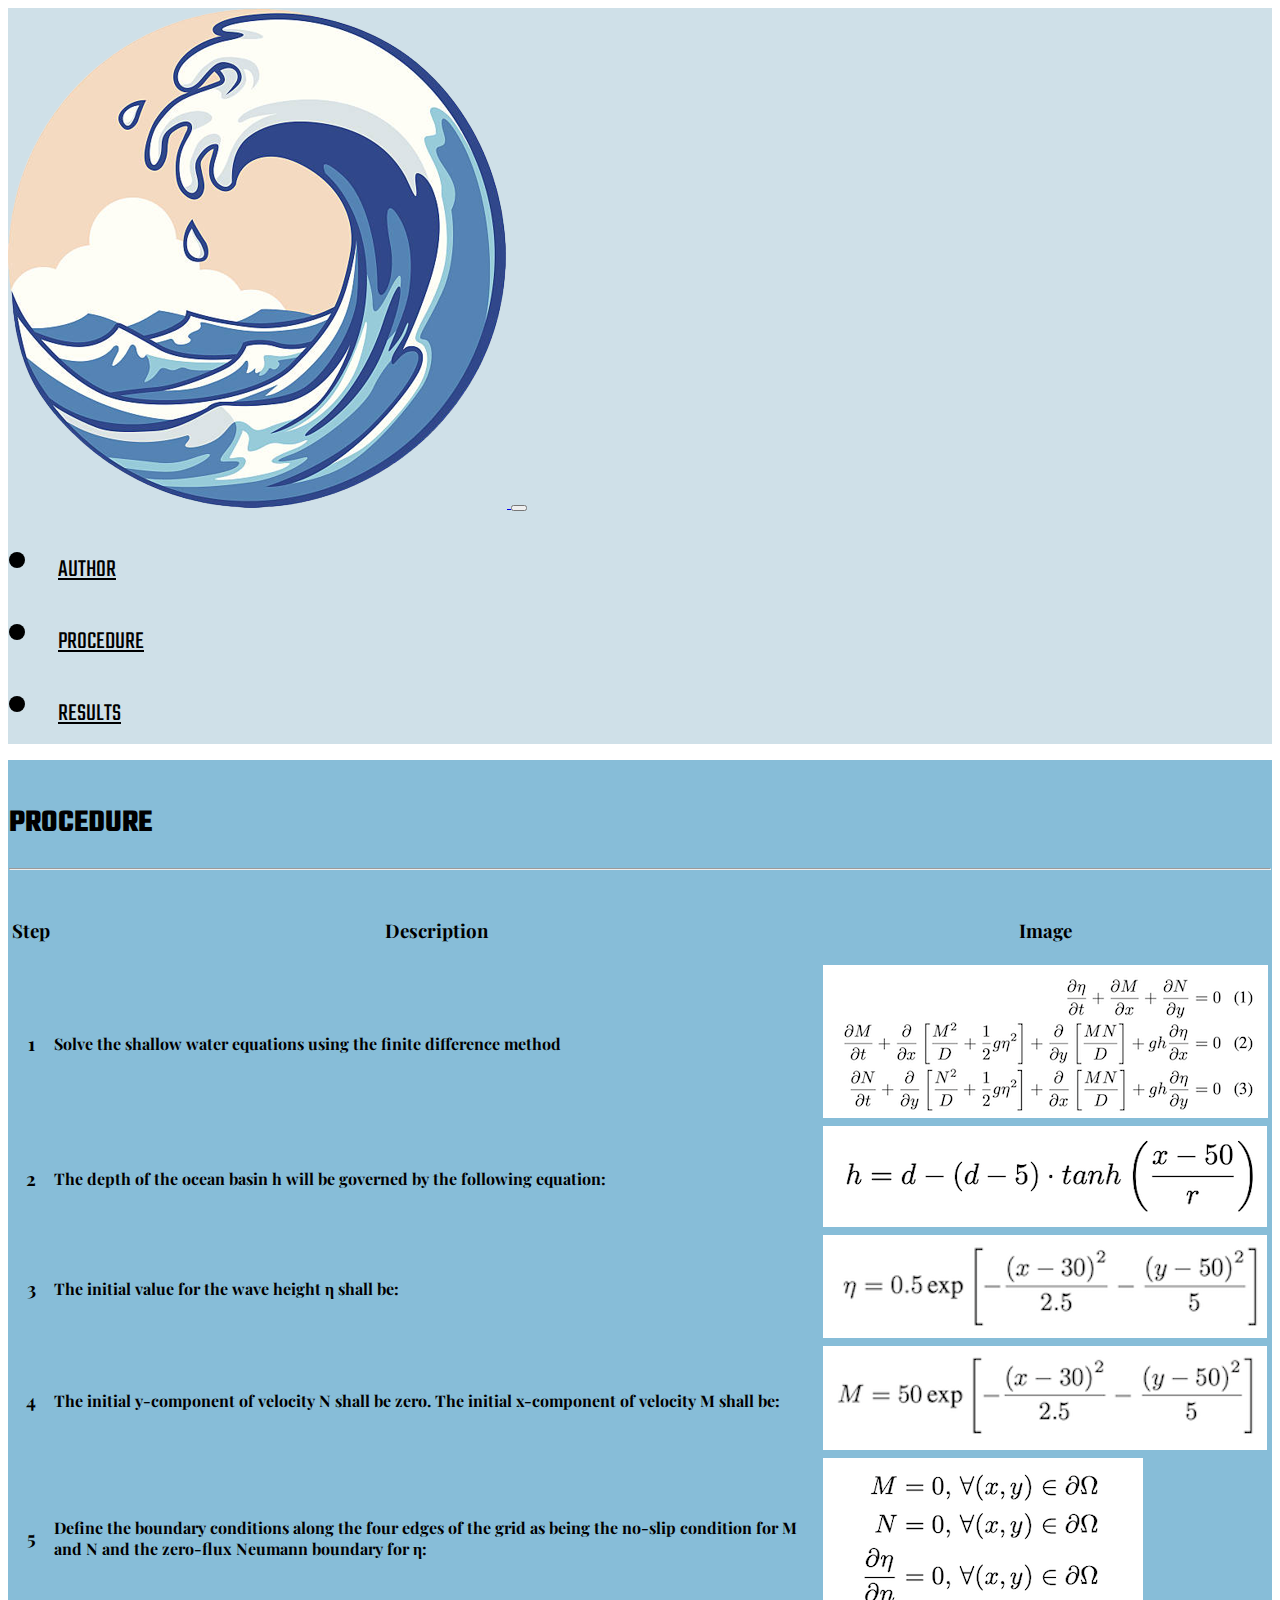
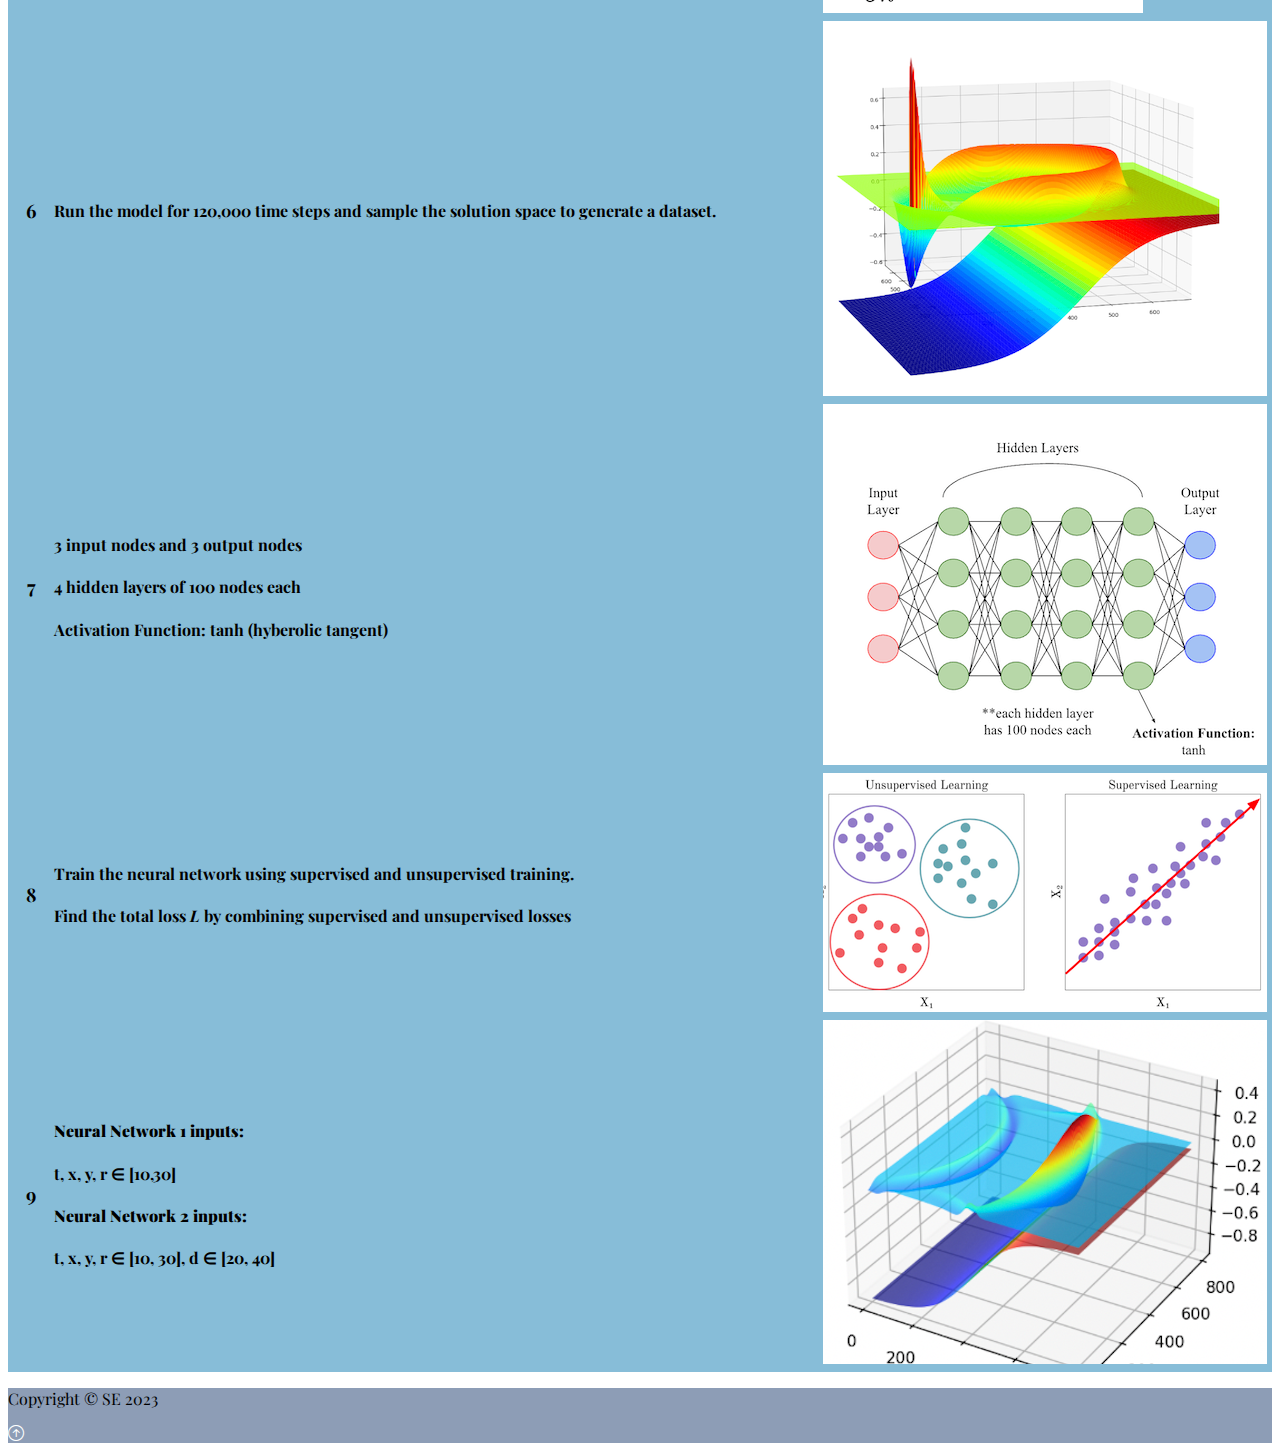
<file: procedure.html>
<!DOCTYPE html>
<html lang="en">
<head>
    <meta charset="UTF-8">
    <meta http-equiv="X-UA-Compatible" content="IE=edge">
    <meta name="viewport" content="width=device-width, initial-scale=1.0">
    <title>Research Website</title>
    <link href="https://cdn.jsdelivr.net/npm/bootstrap@5.3.2/dist/css/bootstrap.min.css" rel="stylesheet" 
    integrity="sha384-T3c6CoIi6uLrA9TneNEoa7RxnatzjcDSCmG1MXxSR1GAsXEV/Dwwykc2MPK8M2HN" crossorigin="anonymous">
    <link rel="stylesheet" href="https://cdn.jsdelivr.net/npm/bootstrap-icons@1.10.2/font/bootstrap-icons.css">
    <link rel="stylesheet" href="stylesSE.css">  

    <script src="https://cdn.jsdelivr.net/npm/bootstrap@5.3.2/dist/js/bootstrap.bundle.min.js" 
        integrity="sha384-C6RzsynM9kWDrMNeT87bh95OGNyZPhcTNXj1NW7RuBCsyN/o0jlpcV8Qyq46cDfL" 
        crossorigin="anonymous" defer></script>
    
</head>

<body>
    <!-- lg = large breakpoint, navbar-light = make text dark, headerBG = custom css BG color-->
    <nav class="navbar navbar-expand-lg navbar-dark nb-background-color">
        <div class="container">
            <a href="index.html" class="navbar-brand">
                <img src="images/tsunami.png" alt="Tsunami Logo" class="d-inline-block align-text-top w-50">
            </a>

            <!--Hamburger Menu Button-->
            <button class="navbar-toggler" type="button" data-bs-toggle="collapse" data-bs-target="#navbar">
                <span class="navbar-toggler-icon"></span>
            </button>

            <div class="collapse navbar-collapse" id="navmenu">
                <!--links to hamburger button-->
                <ul class="navbar-nav ms-auto">     <!--ms.auto = margin spacing-->
                    <li class="nav-item">
                        <a href="authors.html" class="nav-link hover-underlined-animation nbMenuItem">AUTHOR</a>
                    </li>
                    <li class="nav-item">
                        <a href="procedure.html" class="nav-link hover-underlined-animation nbMenuItem">PROCEDURE</a>
                    </li>
                    <li class="nav-item">
                        <a href="results.html" class="nav-link hover-underlined-animation nbMenuItem">RESULTS</a>
                    </li>
                </ul>
            </div>
        </div>
    </nav>

    <!-- how to use the sensor-->
    <section class="procedure">
        <div class="container">
          <br> <!-- Line break -->
          <div class="text-center procedure-color">
            <h1 >PROCEDURE</h1>
          </div>
          
          <hr><br> <!-- Horizontal line and line break -->
    
          <table class="table table-hover text-center table-light table-bordered border-dark-subtle">
            <thead>
              <tr class="table-info">
                <th><h3>Step</h3></th>
                <th><h3>Description</h3></th>
                <th><h3>Image</h3></th>
              </tr>
            </thead>
            <tbody class="table-group-divider">
              <tr class="align-middle">
                <th scope="row" class="table-secondary">
                  <h3>1</h3>
                </th> <!-- scope="row" specifies header cell is the header for a row -->
                <td>
                  <h4>Solve the shallow water equations using the finite difference method</h4>
                </td>
                <div class="shallow-water">
                    <td class="text-center"><img src="images/shallow-water-equations.png" alt="Python Logo"></td>
                </div>
              </tr>
              <tr class="align-middle">
                <th scope="row" class="table-secondary">
                  <h3>2</h3>
                </th>
                <td>
                  <h4>The depth of the ocean basin h will be governed by the following equation:</h4>
                </td>
                <td class="text-center"><img src="images/height-equation.png" alt="SRO4 Range Finder"></td>
              </tr>
              <tr class="align-middle">
                <th scope="row" class="table-secondary">
                  <h3>3</h3>
                </th>
                <td>
                  <h4>The initial value for the wave height η shall be:</h4>
                </td>
                <td class="text-center"><img src="images/initial-height.png" alt="Nano 33 IoT"></td>
              </tr>
              <tr class="align-middle">
                <th scope="row" class="table-secondary">
                  <h3>4</h3>
                </th>
                <td>
                  <h4>The initial y-component of velocity N shall be zero. The initial
                    x-component of velocity M shall be:</h4>
                </td>
                <td class="text-center"><img src="images/initial-M-value.png" alt="Firebase"></td>
              </tr>
              <tr class="align-middle">
                <th scope="row" class="table-secondary">
                  <h3>5</h3>
                </th>
                <td>
                  <h4>Define the boundary conditions along the four edges of the grid as being the 
                    no-slip condition for M and N and the zero-flux Neumann boundary for η:</h4>
                </td>
                <td class="text-center"><img src="images/boundary-conditions.png" alt="Firebase"></td>
              </tr>
              
              <tr class="align-middle">
                <th scope="row" class="table-secondary">
                  <h3>6</h3>
                </th>
                <td>
                  <h4>Run the model for 120,000 time steps and sample the solution space to generate a dataset.</h4>
                </td>
                <td class="text-center"><img src="images/dataset.png" alt="Firebase"></td>
              </tr>
              <tr class="align-middle">
                <th scope="row" class="table-secondary">
                  <h3>7</h3>
                </th>
                <td>
                  <h4>3 input nodes and 3 output nodes</h4>
                  <h4>4 hidden layers of 100 nodes each</h4>
                  <h4> Activation Function: tanh (hyberolic tangent)</h4>
                </td>
                <td class="text-center"><img src="images/layers.png" alt="Firebase"></td>
              </tr>
              <tr class="align-middle">
                <th scope="row" class="table-secondary">
                  <h3>8</h3>
                </th>
                <td>
                  <h4>Train the neural network using supervised and unsupervised training.</h4>
                  <h4>Find the total loss <em>L</em> by combining supervised and unsupervised losses</h4>
                </td>
                <td class="text-center"><img src="images/learning-types.png" alt="Firebase"></td>
              </tr>
              <tr class="align-middle">
                <th scope="row" class="table-secondary">
                  <h3>9</h3>
                </th>
                <td>
                  <h4><strong>Neural Network 1 inputs:</strong></h4>
                  <h4>t, x, y, r ∈ [10,30]</h4>
                  <h4><strong>Neural Network 2 inputs:</strong></h4>
                  <h4>t, x, y, r ∈ [10, 30], d ∈ [20, 40]</h4>
                </td>
                <td class="text-center"><img src="images/last-one-pic.png" alt="Firebase"></td>
              </tr>
            </tbody>
          </table>
        </div>
      </section>
      <footer class="p-5 footer text-light text-center position-relative">
        <div class="container">
            <p class="lead ">Copyright &copy; SE 2023</p>
            <a href="#" class="position-absolute bottom-0 end-0 p-5">
                <i class="bi bi-arrow-up-circle h2 icon-white"></i>
            </a>
        </div>
    </footer>
</body>
</html>
</file>
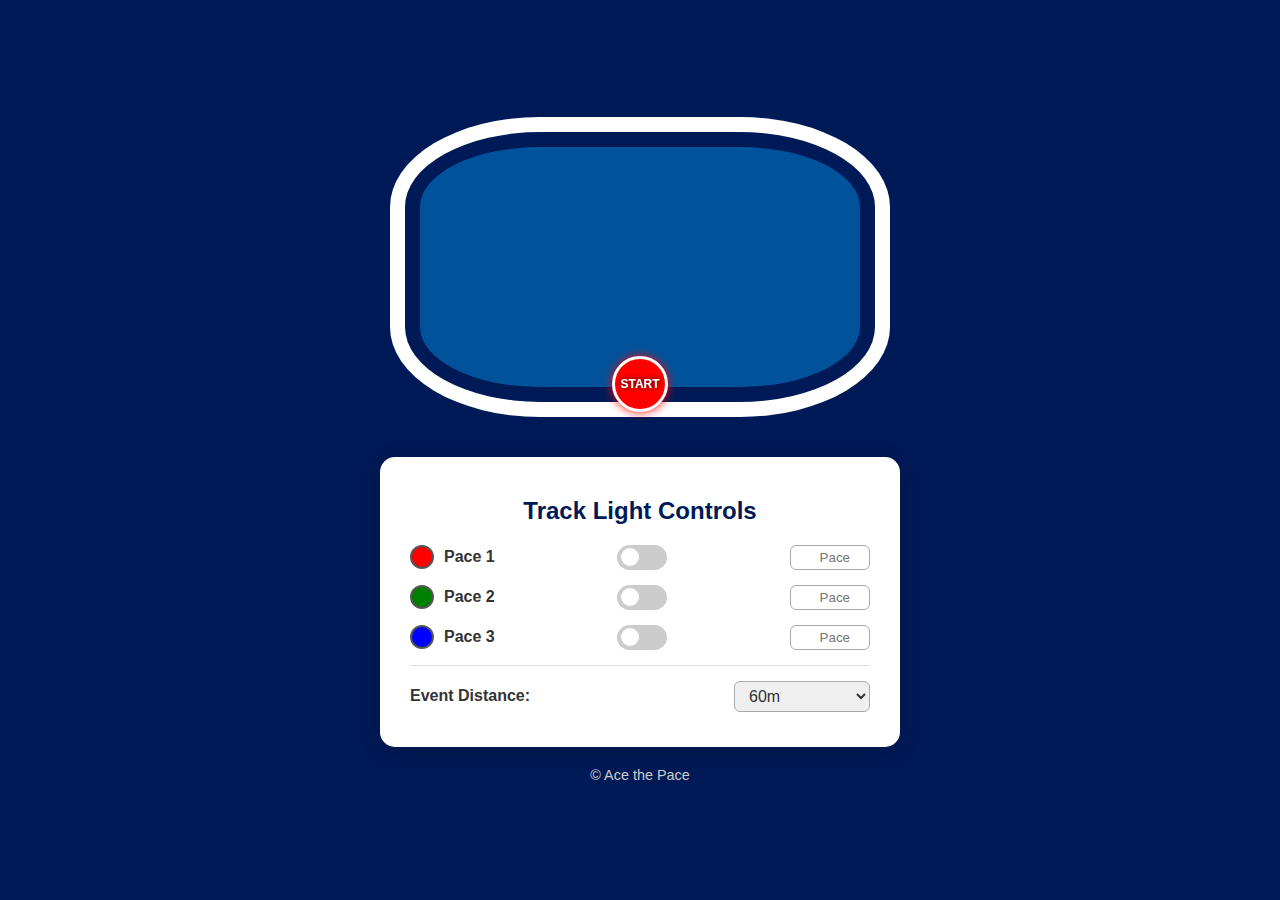
<file: templates/main.html>
<!DOCTYPE html>
<html lang="en">
<head>
  <meta charset="UTF-8" />
  <meta name="viewport" content="width=device-width, initial-scale=1.0" />
  <title>Duke Track Pace Control</title>

  <style>
    :root {
      --duke-blue: #001a57;
      --duke-light-blue: #00539b;
      --duke-gray: #e0e0e0;
    }

    body {
      margin: 0;
      padding: 0;
      background: var(--duke-blue);
      color: white;
      font-family: "Poppins", sans-serif;
      display: flex;
      flex-direction: column;
      align-items: center;
      justify-content: center;
      min-height: 100vh;
    }

    /* Track layout */
    .track-container {
      position: relative;
      width: 500px;
      height: 300px;
      background: var(--duke-light-blue);
      border-radius: 150px / 90px;
      box-shadow: inset 0 0 0 15px #ffffff, inset 0 0 0 30px var(--duke-blue);
      display: flex;
      justify-content: center;
      align-items: center;
      margin-bottom: 40px;
    }

    /* Start marker */
    .start-point {
      position: absolute;
      bottom: 5px;
      left: 50%;
      transform: translateX(-50%);
      width: 50px;
      height: 50px;
      background-color: #ff0000;
      border-radius: 50%;
      border: 3px solid white;
      box-shadow: 0 0 10px red;
      display: flex;
      align-items: center;
      justify-content: center;
      font-weight: 700;
      font-size: 12px;
      color: white;
      text-shadow: 0 0 5px #000;
    }

    /* Control panel */
    .control-panel {
      background: white;
      color: #333;
      border-radius: 15px;
      box-shadow: 0 4px 20px rgba(0, 0, 0, 0.2);
      padding: 20px 30px;
      width: 460px;
    }

    h2 {
      text-align: center;
      margin-bottom: 20px;
      color: var(--duke-blue);
      font-weight: 700;
    }

    .control-row {
      display: flex;
      align-items: center;
      justify-content: space-between;
      margin-bottom: 15px;
      transition: opacity 0.3s ease;
    }

    .control-row.off {
      opacity: 0.5;
    }

    .color-label {
      display: flex;
      align-items: center;
      gap: 10px;
      font-weight: 600;
    }

    .color-dot {
      width: 20px;
      height: 20px;
      border-radius: 50%;
      border: 2px solid #555;
    }

    .color-dot.red { background-color: red; }
    .color-dot.green { background-color: green; }
    .color-dot.blue { background-color: blue; }

    /* Toggle switch */
    .switch {
      position: relative;
      display: inline-block;
      width: 50px;
      height: 25px;
    }

    .switch input {
      opacity: 0;
      width: 0;
      height: 0;
    }

    .slider {
      position: absolute;
      cursor: pointer;
      top: 0;
      left: 0;
      right: 0;
      bottom: 0;
      background-color: #ccc;
      transition: 0.4s;
      border-radius: 34px;
    }

    .slider:before {
      position: absolute;
      content: "";
      height: 18px;
      width: 18px;
      left: 4px;
      bottom: 3.5px;
      background-color: white;
      transition: 0.4s;
      border-radius: 50%;
    }

    input:checked + .slider {
      background-color: var(--duke-light-blue);
    }

    input:checked + .slider:before {
      transform: translateX(24px);
    }

    input[type="number"] {
      width: 70px;
      padding: 4px;
      border: 1px solid #aaa;
      border-radius: 6px;
      text-align: right;
    }

    select {
      padding: 5px 10px;
      border-radius: 6px;
      border: 1px solid #aaa;
      font-size: 1rem;
      color: #333;
    }

    hr {
      border: 0;
      height: 1px;
      background: var(--duke-gray);
      margin: 15px 0;
    }

    .footer-text {
      margin-top: 20px;
      color: #ccc;
      font-size: 0.9rem;
      text-align: center;
    }
  </style>
</head>

<body>
  <div class="track-container">
    <div class="start-point">START</div>
  </div>

  <div class="control-panel">
    <h2>Track Light Controls</h2>

    <div class="control-row" id="row-red">
      <div class="color-label">
        <div class="color-dot red"></div>
         Pace 1
      </div>
      <label class="switch">
        <input type="checkbox" id="redToggle" />
        <span class="slider"></span>
      </label>
      <input type="number" id="redPace" placeholder="Pace" />
    </div>

    <div class="control-row" id="row-green">
      <div class="color-label">
        <div class="color-dot green"></div>
        Pace 2
      </div>
      <label class="switch">
        <input type="checkbox" id="greenToggle" />
        <span class="slider"></span>
      </label>
      <input type="number" id="greenPace" placeholder="Pace" />
    </div>

    <div class="control-row" id="row-blue">
      <div class="color-label">
        <div class="color-dot blue"></div>
        Pace 3 
      </div>
      <label class="switch">
        <input type="checkbox" id="blueToggle" />
        <span class="slider"></span>
      </label>
      <input type="number" id="bluePace" placeholder="Pace" />
    </div>

    <hr />

    <div class="control-row">
      <label for="distanceSelect"><strong>Event Distance:</strong></label>
      <select id="distanceSelect">
        <option value="60">60m</option>
        <option value="100">100m</option>
        <option value="200">200m</option>
        <option value="400">400m</option>
        <option value="800">800m</option>
        <option value="1500">1500m</option>
        <option value="1600">1600m (mile)</option>
        <option value="3000">3000m</option>
        <option value="5000">5000m</option>
        <option value="10000">10000m</option>
      </select>
    </div>
  </div>

  <div class="footer-text">© Ace the Pace</div>

  <script>
    const lights = ["red", "green", "blue"];
    lights.forEach((color) => {
      const toggle = document.getElementById(color + "Toggle");
      const row = document.getElementById("row-" + color);

      toggle.addEventListener("change", (e) => {
        if (e.target.checked) {
          row.classList.remove("off");
          console.log(`${color.toUpperCase()} light ON`);
        } else {
          row.classList.add("off");
          console.log(`${color.toUpperCase()} light OFF`);
        }
      });
    });

    document.getElementById("distanceSelect").addEventListener("change", (e) => {
      console.log(`Selected event: ${e.target.value}m`);
    });
  </script>
</body>
</html>
</file>
<file: stylesSE.css>
@import url('https://fonts.googleapis.com/css2?family=Teko&display=swap');
@import url('https://fonts.googleapis.com/css2?family=Playfair+Display:wght@400;700&display=swap');

/* Class CSS */
.about{
    width: 400px;
    margin: auto;
}

.about-team{
    color: black;
}

.col{
    padding-bottom: 50px;
    
}

.clipart{
    width: 300px;
    height: 150px;
}


.authors{
    background-color: #87bdd8;
}

.navbar-brand{
    width: 100px;   
}

.nav-item{
    font-family: 'Teko', sans-serif;
    font-size: 50px;
}

.footer{
    background-color: #8d9db6;
}

.gif-image{
    width: 300%;
    height: auto;
}

.howTo{
    font-size: 20px;
}

.icon-white{
    color: #FFFFFF;
}

.nb-background-color{                /* navbar background color */
    background-color: #cfe0e8;
}

.nbMenuItem{                        /*navbar link text properties*/
    color: black;
    font-size: 25px;
    margin-left: 10px;
    margin-right: 10px;

}

.padding-rationale{
    height: 250px;
    width: 600px;
    padding-top: 40px;
}

.overview{
    background-color: #87bdd8;
}

.ovPadLeft{
    padding-left: 20px;
}

.ovPadRight{
    padding-left: 20px;
}

.procedure{
    background-color: #87bdd8;
    padding: 1px;
}


.python-image{
    width: 100px;
}

.results{
    padding: 10px;
}

.shallow-water{
    width: 60px;
}
.showcase{
    background-color: #b7d7e8;

}

.title-image{
    width: 300px;
    height: 300px;
}

/* ID CSS */

/* -----------------Underline Animation CSS -----------------*/
.hover-underline-animation {
    display: inline-block;
    position: relative;
    /*color: #0087ca;*/
  }
  
.hover-underline-animation:after {
    content: '';
    position: absolute;
    width: 100%;
    transform: scaleX(0);
    height: 2px;
    bottom: 0;
    left: 0;
    background-color: #eae6e6;
    /*transform-origin: bottom right;*/
    transition: transform 0.35s ease-out;
}
  
.hover-underline-animation:hover:after {
    transform: scaleX(1);
    /*transform-origin: bottom left;*/
}

h1{
    color: black;
    font-family: 'Teko', sans-serif;
}

p{
    font-family: 'Playfair Display', serif;
}

h3{
    font-family: 'Playfair Display', serif;
}

h4{
    font-family: 'Playfair Display', serif;
}
</file>
